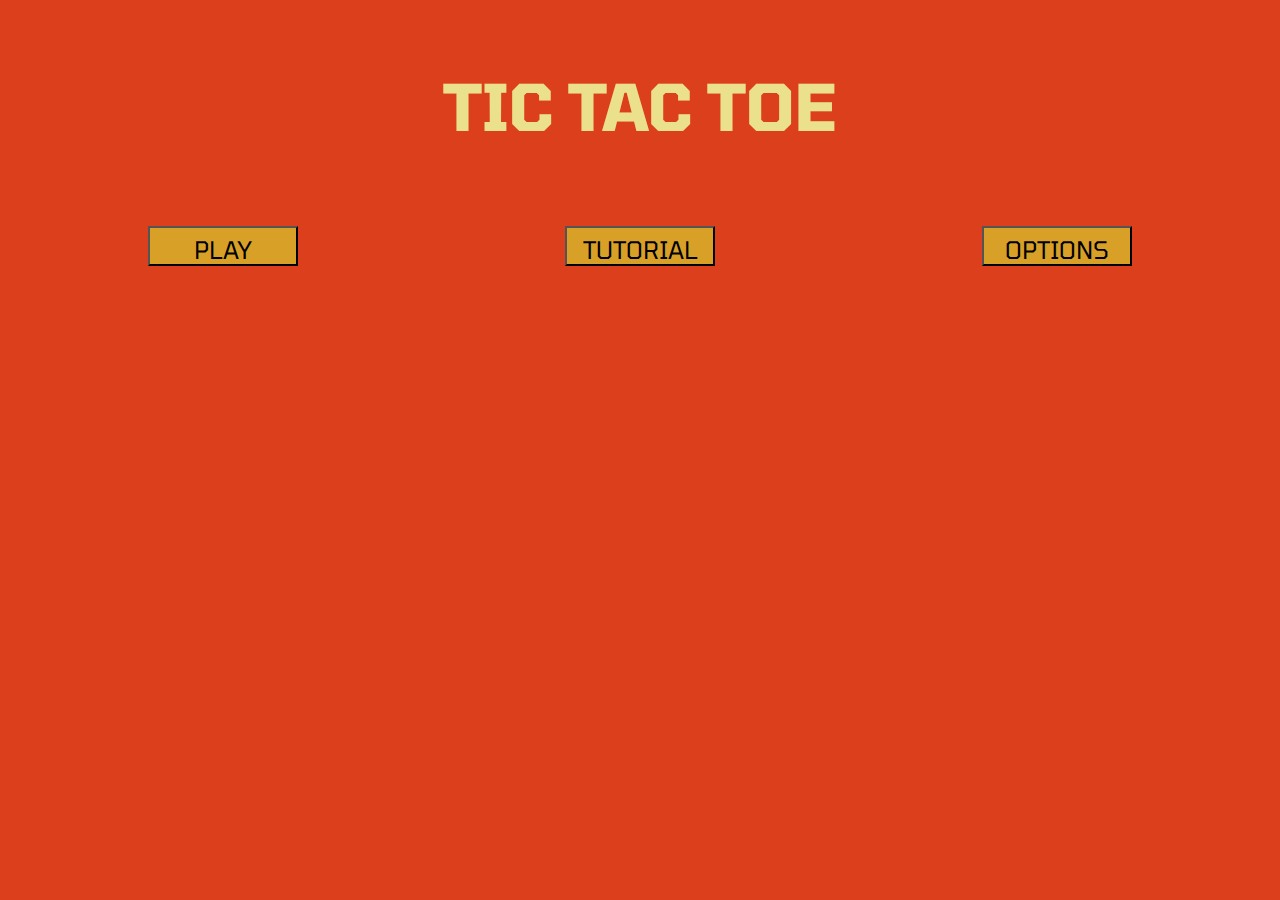
<file: index.html>
<!DOCTYPE html>
<html lang="en">
  <head>
    <meta charset="UTF-8" />
    <meta name="viewport" content="width=device-width, initial-scale=1.0" />
    <link rel="stylesheet" href="https://stackpath.bootstrapcdn.com/bootstrap/4.4.1/css/bootstrap.min.css"
     integrity="sha384-Vkoo8x4CGsO3+Hhxv8T/Q5PaXtkKtu6ug5TOeNV6gBiFeWPGFN9MuhOf23Q9Ifjh" crossorigin="anonymous">
        <link href="https://fonts.googleapis.com/css2?family=Niramit:wght@300&family=Tomorrow&display=swap" rel="stylesheet"/>
    <link rel="stylesheet" href="assets/css/stylesheet.css" />
    <title>Tic Tac Toe</title>

    <script
      src="https://code.jquery.com/jquery-3.4.1.js"
      integrity="sha256-WpOohJOqMqqyKL9FccASB9O0KwACQJpFTUBLTYOVvVU="
      crossorigin="anonymous"></script>
    <script src="assets/scripts/menu.js"></script>
  </head>

  <body class="bg-color-body">

	
	
    <section class="main-panel">
        <div class="title-area">
            <h1 class="bg-color-title head-text-color font-weight-bold">tic tac toe</h1>
        </div>
        <div class="menu-area">
			<div class="btn-area">
				<button type="button" onclick="window.location.href = 'game.html';" class="bg-color-button menu-btn">play</button>
			</div>
			<div class="btn-area">
				<button type="button" id="tutorial-btn" class="bg-color-button menu-btn" onclick="selectButton(this)">tutorial</button>
			</div>
			<div class="btn-area">
				<button type="button" id="options-btn" class="bg-color-button menu-btn" onclick="selectButton(this)">options</button>
			</div>
        </div>
    </section>
    <section class="tutorial">
        <div class="text-container container-fluid">
            <div class="menu-text">
                <h2>Goal</h2>
                <p>Be the first player to create a line of 3 <span>O</span>s or <span>X</span>s in a row, column or diagonal line.</p>
                <h3>Winning Examples</h3>
            </div>   
        </div>
        <div class="winning-example">
            <div class="board">
                <div class="board-square">
                    <div class="space example marker-font">X</div>
                </div>
                <div class="board-square">
                    <div class="space example marker-font"></div>
                </div>
                <div class="board-square">
                    <div class="space example marker-font"></div>
                </div>
                <div class="board-square">
                    <div class="space example marker-font"></div>
                </div>
                <div class="board-square">
                    <div class="space  example marker-font">X</div>
                </div>
                <div class="board-square">
                    <div class="space example marker-font"></div>
                </div>
                <div class="board-square">
                    <div class="space example marker-font"></div>
                </div>
                <div class="board-square">
                    <div class="space example marker-font"></div>
                </div>
                <div class="board-square">
                    <div class="space example marker-font">X</div>
                </div>
            </div>
        </div>
        <div class="winning-example">
            <div class="board">
                <div class="board-square">
                    <div class="space example marker-font"></div>
                </div>
                <div class="board-square">
                    <div class="space example marker-font">O</div>
                </div>
                <div class="board-square">
                    <div class="space example marker-font"></div>
                </div>
                <div class="board-square">
                    <div class="space example marker-font"></div>
                </div>
                <div class="board-square">
                    <div class="space  example marker-font">O</div>
                </div>
                <div class="board-square">
                    <div class="space example marker-font"></div>
                </div>
                <div class="board-square">
                    <div class="space example marker-font"></div>
                </div>
                <div class="board-square">
                    <div class="space example marker-font">O</div>
                </div>
                <div class="board-square">
                    <div class="space example marker-font"></div>
                </div>
            </div>
        </div>
        <div class="text-container container-fluid">
            <div class="menu-text">
                <h2>Rules</h2>
                <ul id="rules">
                    <li>Players alternate their turns without exception.</li>
                    <li>Once a space has been taken it cannot be retaken.</li>
                    <li>If all nine squares are occupied and no winner is found then it shall be declared a draw.</li>
                </ul>
                <h3>Draw Example</h3>
            </div>
        </div>
        <div class="board">
            <div class="board-square">
                <div class="space example marker-font">X</div>
            </div>
            <div class="board-square">
                <div class="space example marker-font">O</div>
            </div>
            <div class="board-square">
                <div class="space example marker-font">X</div>
            </div>
            <div class="board-square">
                <div class="space example marker-font">X</div>
            </div>
            <div class="board-square">
                <div class="space  example marker-font">O</div>
            </div>
            <div class="board-square">
                <div class="space example marker-font">O</div>
            </div>
            <div class="board-square">
                <div class="space example marker-font">O</div>
            </div>
            <div class="board-square">
                <div class="space example marker-font">X</div>
            </div>
            <div class="board-square">
                <div class="space example marker-font">X</div>
            </div>
        </div>
    </section>
    <section class="options">
        <div class="text-container container-fluid">
            <div class="menu-text">
                <h2>Marker</h2>
                <p>Which marker do you want?</p>
            </div>
        </div>
        <div class="option-grid-container">
            <div class="option-grid" id="marker">
                <div class="board-square-option" id="option-x" onclick="getMarker(this)">
                    <div class="marker-font">X</div>
                </div> 
                <div class="middle">
                    <span>or</span>
                </div>           
                <div class="board-square-option" id="option-o" onclick="getMarker(this)">
                    <div class="marker-font">O</div>
                </div>
            </div> 
        </div>
        <div class="text-container container-fluid">
            <div class="menu-text">
                <h2>Move</h2>
                <p>Would you like to move first?</p>
            </div>
        </div>
        <div class="option-grid-container">
            <div class="option-grid" id="firstPlayer">
                <div class="board-square-option" id="option-yes" onclick="getFirstPlayer(this)">
                        <div class="option-font">yes</div>
                </div> 
                <div class="middle">
                    <span>or</span>
                </div>           
                <div class="board-square-option" id="option-no" onclick="getFirstPlayer(this)">
                    <div class="option-font">no</div>
                </div>
            </div>
        </div>
    </section>
  </body>
</html>
</file>
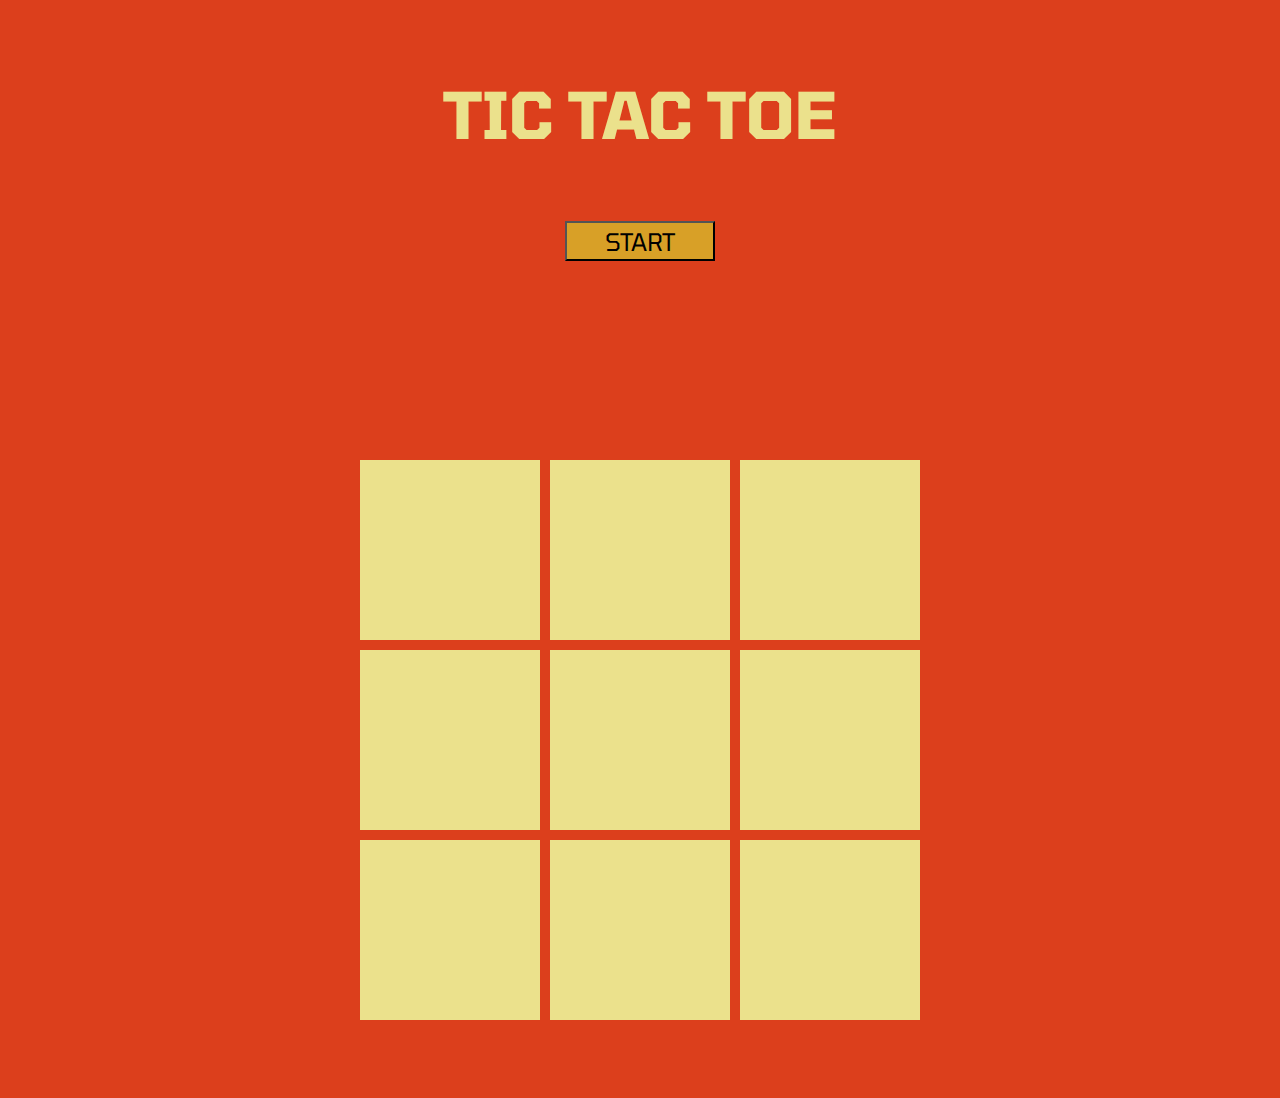
<file: game.html>
<!DOCTYPE html>
<html lang="en">
  <head>
    <meta charset="UTF-8" />
    <meta name="viewport" content="width=device-width, initial-scale=1.0" />
    <link href="https://fonts.googleapis.com/css2?family=Niramit:wght@300&family=Tomorrow&display=swap" rel="stylesheet"/>
    <link rel="stylesheet" href="assets/css/stylesheet.css" />
    <title>Tic Tac Toe</title>

    <script
      src="https://code.jquery.com/jquery-3.4.1.js"
      integrity="sha256-WpOohJOqMqqyKL9FccASB9O0KwACQJpFTUBLTYOVvVU="
      crossorigin="anonymous"></script>
    <script src="assets/scripts/gameFlow.js"></script>
  </head>

  <body class="bg-color-body">

	<div class="modal" id="gameover-msg" aria-hidden="true">
        <div class="modal-container"> 
            <div class="modal-header">
                <h3 class="modal-title">Game Over</h3>
            </div>
            <div class="modal-body">
                Congratulations, you won!
            </div>
            <div class="modal-footer">
                <button onclick="window.location.href = 'index.html';" type="button" class="modal-btn" id="quit">
                    Quit
                </button>
                <button type="button" class="modal-btn" id="play-again" onclick="modalControl(this)">
                    Play again
                </button>
            </div>
        </div>
	</div>
	
    <section class="game-panel">
        <div class="title-area">
            <h1 class="bg-color-title head-text-color" onclick="window.location.href = 'index.html';">tic tac toe</h1>
        </div>
        <div class="btn-area">
            <button type="button" class="bg-color-button menu-btn" id="start-btn" onclick="startGame()">start</button>
        </div>
        <div id="user-instruction"></div>
    </section>
    <div class="board-area">
      <div class="board">
        <div class="board-square" id="1" onclick="makeUserMark(this)">
          <div class="mark marker-font" id="mark1">
            <div class="space" id="space1"></div>
            <div class="potential-mark"></div>
          </div>
        </div>
        <div class="board-square" id="2" onclick="makeUserMark(this)">
          <div class="mark marker-font" id="mark2">
            <div class="space" id="space2"></div>
            <div class="potential-mark"></div>
          </div>
        </div>
        <div class="board-square" id="3" onclick="makeUserMark(this)">
          <div class="mark marker-font" id="mark3">
            <div class="space" id="space3"></div>
            <div class="potential-mark"></div>
          </div>
        </div>
        <div class="board-square" id="4" onclick="makeUserMark(this)">
          <div class="mark marker-font" id="mark4">
            <div class="space" id="space4"></div>
            <div class="potential-mark"></div>
          </div>
        </div>
        <div class="board-square" id="5" onclick="makeUserMark(this)">
          <div class="mark marker-font" id="mark5">
            <div class="space" id="space5"></div>
            <div class="potential-mark"></div>
          </div>
        </div>
        <div class="board-square" id="6" onclick="makeUserMark(this)">
          <div class="mark marker-font" id="mark6">
            <div class="space" id="space6"></div>
            <div class="potential-mark"></div>
          </div>
        </div>
        <div class="board-square" id="7" onclick="makeUserMark(this)">
          <div class="mark marker-font" id="mark7">
            <div class="space" id="space7"></div>
            <div class="potential-mark"></div>
          </div>
        </div>
        <div class="board-square" id="8" onclick="makeUserMark(this)">
          <div class="mark marker-font" id="mark8">
            <div class="space" id="space8"></div>
            <div class="potential-mark"></div>
          </div>
        </div>
        <div class="board-square" id="9" onclick="makeUserMark(this)">
          <div class="mark marker-font" id="mark9">
            <div class="space" id="space9"></div>
            <div class="potential-mark"></div>
          </div>
        </div>
      </div>
    </div>
  </body>
</html>
</file>
<file: assets/css/stylesheet.css>
/************************************************* Colors */

.bg-color-body {
  background-color: #dc3f1c;
}
.head-text-color {
  color: #ebe18c;
}
.bg-color-title {
  background-color: #dc3f1c;
}

.bg-color-button {
  background-color: #d8a027;
}
.bg-color-board {
  background-color: #448d7a;
}
.bg-color-boardsquare {
  background-color: #88a764;
}
/*************************************************  Colors   End  */

/*************************************************  Global        */



/*************************************************  Main Panel    */
.main-panel{
    display: grid;
    padding: 20px;
    grid-template-rows: 2fr 3fr;
}
.main-panel .title-area{
    display: flex;
    justify-content: center;
    align-items: center;
    font-weight: 700;
    margin: 40px 0;
    padding: 4px;
    width: 100%;
}
.main-panel .menu-area {
    display:grid;
    grid-gap:10px;
}
.switch-on{
    color: #d8a027;
    background-color: #000;
}

@media screen and (min-width: 768px){
    .main-panel{
        grid-template-rows: 2fr 1fr;
    }
    
    .main-panel .menu-area {
        display:grid;
        grid-template-columns:1fr 1fr 1fr;
    }
}

/*************************************************  Main Panel   End  */

/************************************************* Tutorial     */

.tutorial{
    display:none;
}
.text-container{
    width: 100%;
    display: flex;
    background-color: #ebe18c;
}
.menu-text{
    padding: 20px;
    padding-bottom: 5px;
    font-family: "Niramit" , sans-serif;
}
.menu-text h2 {
    margin-bottom: 10px;
}
.menu-text h3 {
    font-size: 24px;
}
.winning-example{
    display: flex;
    justify-content: center;
    align-items: center;
}
#rules{
    list-style: none;   
    padding: 0;
}
#rules li {
    margin-bottom: 10px;
}

@media screen and (min-width:576px){
    .text-container{
        justify-content: center;
    }
    .menu-text{
        width: 406px;
    }
} 

@media screen and (min-width:992px){
    .menu-text{
        width: 560px;
    }
     p , li {
        font-size: 20px;
    }
}
/************************************************* Tutorial     End */

/************************************************* Options     */

.options{
    display:none;
}
.option-grid-container{
    display: flex;
    justify-content: center;
    align-items: center;
}
.option-grid{
    display: grid;
    grid-template-columns: 85px 85px 85px;
    padding: 20px;
    
}

.option-grid .middle{
    height: 85px;
    display: flex;
    justify-content: center;
    align-items: center;
    font-size: 32px;
}

.board-square-option{
    display: flex;
    justify-content: center;
    align-items: center;
    background-color: #000;
    color: #d8a027;
    height: 85px;
}
.board-square-option:hover {
    background-color: #ebe18c;
    color: #000;
}
.selected{
    background-color: #ebe18c;
    color: #000;
}
.option-font{
    font-family: "Niramit", sans-serif;
    font-size: 32px;
}
@media screen and (min-width: 576px) {
    .board-square-option{
        height: 130px;
    }
    .option-grid{
        grid-template-columns: 130px 130px 130px;  
    }
    .option-grid .middle{
        height: 130px;
    }
}
@media screen and (min-width: 992px) {
    .board-square-option{
        height: 180px;
    }
    .option-grid{
        grid-template-columns: 180px 180px 180px;  
    }
    .option-grid .middle{
        height: 180px;
    }
    .option-font{
        font-size:  48px;
    }
}
/************************************************* Option     End */

/*************************************************  Game panel  */
.game-panel {
  display: grid;
  padding: 20px;
  grid-template-rows: 2fr 1fr 1fr;
}

.btn-area{
    display: flex;
    justify-content: center;
    align-items: center;
}

h1 {
  font-size: xx-large;
  text-transform: uppercase;
  font-family: "Tomorrow", sans-serif;
  padding: 4px;
}

.menu-btn {
  font-family: "Tomorrow", sans-serif;
  text-transform: uppercase;
  /*margin-bottom: 15px;*/
  padding: 4px;
  width: 150px;
  height: 40px;
  font-size: 24px;
}

.title-area {
  justify-self: center;
  text-align: center;
  width: 80%;
}

#user-instruction {
  padding: 4px;
  text-align: center;
  align-self: end;
  font-family: "Niramit", sans-serif;
  font-size: 1em;
}
@media screen and (min-width: 576px){
    h1{
        font-size: 48px;
    }
}
@media screen and (min-width: 992px){
    h1{
        font-size: 64px;
    }
}
/*************************************************  User Panel   End  */

/*************************************************  Board     */
.board-area{
    height: 350px;
    display: flex;
    align-items: center;
}
.board {
    display: grid;
    width: 265px;
    margin: auto auto;
    grid-template-columns: 85px 85px 85px;
    grid-gap: 5px;
    padding: 20px 0;
}
.board-square {
    display: flex;  /* added in for tutorial board*/
    position: relative;
    height: 85px;
    background-color: #ebe18c;
}
.mark {
    position: absolute;
    transition: all 0.8s ease;
    transform-style: preserve-3d;
    height: 100%;
    width: 100%;
}

.space{
    position: absolute;
    width: 100%;
    height: 100%;  
    /*background-color: #ebe18c;*/
    backface-visibility: hidden;
    -webkit-backface-visibility: hidden;
}
.marker-font {
    font-family: "Tomorrow" , sans-serif;
    font-size: 72px;
    text-align: center;
    align-items: center;
}

.potential-mark{
    position: absolute;
    width: 100%;
    height: 100%;
    backface-visibility: hidden;
    -webkit-backface-visibility: hidden;
    transform: rotateY(180deg);
}

@media screen and (min-width: 576px){
    .board-area{
        height: 600px;
    }
    .board {
        width: 406px;
        grid-template-columns: 130px 130px 130px;
        grid-gap: 8px;
    }
    .board-square {
        height: 130px;
    }
    .marker-font {
        font-size: 108px;
    }
}

@media screen and (min-width: 992px){
    .board-area{
        height: 700px;
    }

    .board {
        width: 560px;
        grid-template-columns: 180px 180px 180px;
        grid-gap: 10px;
    }
    .board-square {
        height: 180px;
    }
    .marker-font {
       font-size: 145px;
    }
}

/*************************************************  Board   End */

/*************************************************  Tutorial board     */
.example{
    display: flex;
    justify-content: center;
    align-items: center;
}

/*************************************************  Tutorial board  End  */

/*************************************************  Modal */

.modal {
  display: none; /* Hidden by default */
  position: fixed; 
  z-index: 1; 
  left: 0;
  top: 0;
  width: 100%; 
  height: 100%; 
  background-color: rgba(0,0,0,0.4); /* Black w/ opacity */
}

.modal-container{
    position: absolute;
    width: 90%;
    height: 120px;
    padding: 12px ;
    border: 1px solid #888;
    top: 50%;
    left: 50%;
    transform: translate(-50%, -50%);
    background-color: #d8a027;
    font-size: 18px !important;
}

.modal-header, .modal-footer {
    display: inline-flex;
    width: 100%;
    height: 25%;
    align-items: center;
    justify-content: space-between;
    font-family: "Tomorrow"  , sans-serif;
}
.modal-footer {
    justify-content: space-around;
}
.modal-btn{
    width: 105px;
    background-color: #ebe18c;
    font-family: "Niramit",sans-serif;
    font-size: 18px;
    padding: 2px 8px;
}

#play-again:hover,
#quit:hover {
  color: #dc3f1c;
  text-decoration: none;
  cursor: pointer;
}
.modal-body{
    height: 45%;
    display: flex;
    margin-bottom: 10px;
    justify-content: center;
    align-items: center;
    font-family: "Niramit" , sans-serif;
}


@media screen and (min-width: 576px){
    .modal-container{
        width: 50%;
        height: 175px;
        font-size: 21px !important;
    }
}
@media screen and (min-width: 992px){
    .modal-container{
        width: 30%;
        height: 200px;
        font-size: 24px !important;
    }
}

/*************************************************  Modal   End */
</file>
